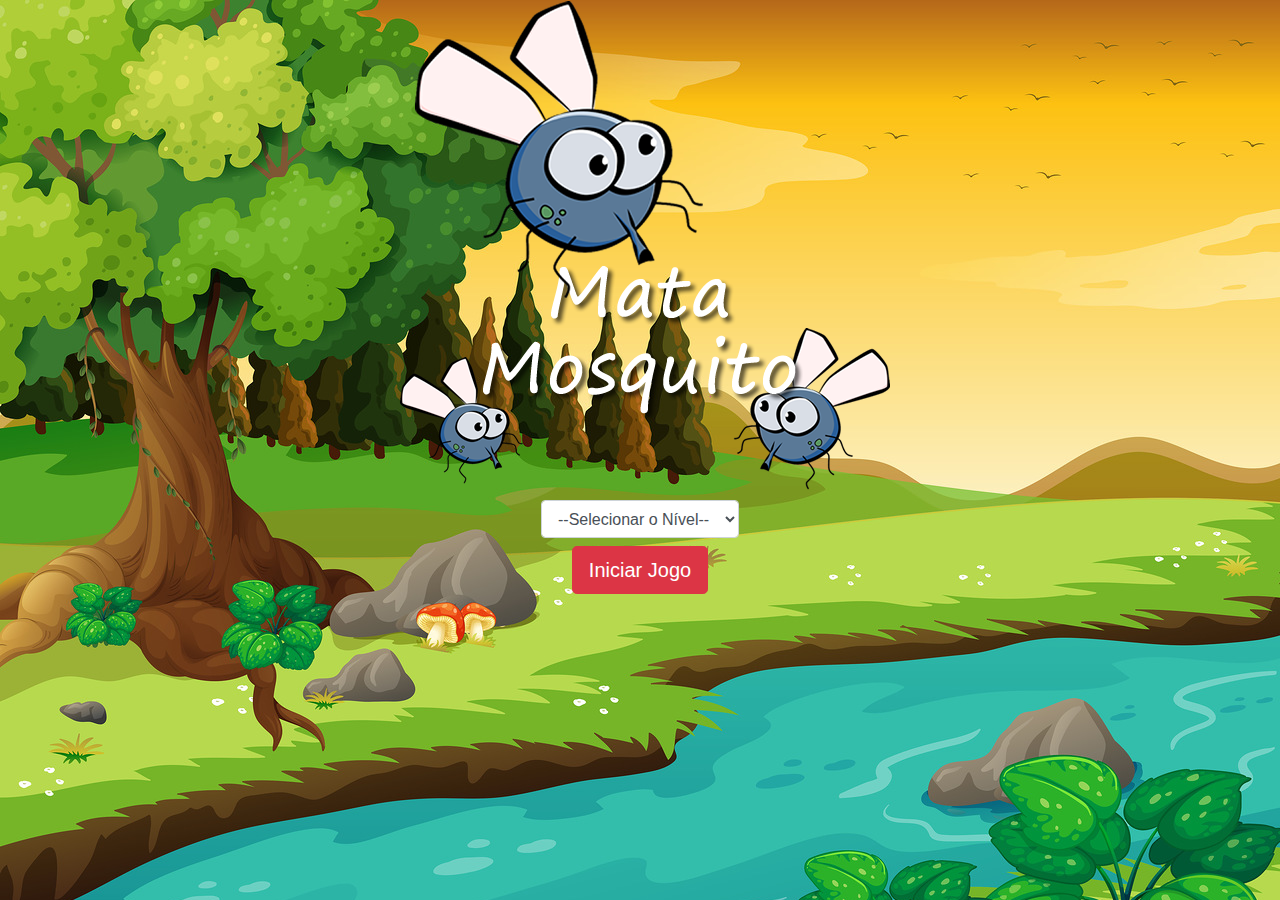
<file: index.html>
<!DOCTYPE html>
	<html>
	<head>
		<meta charset="utf-8">
		<title>Mata Mosquito</title>
		<!-- Latest compiled and minified CSS -->
		<link rel="stylesheet" href="https://maxcdn.bootstrapcdn.com/bootstrap/4.5.2/css/bootstrap.min.css">
		<!-- estilo css -->
		<link rel="stylesheet" type="text/css" href="estilo.css">

		<script>
			function iniciarJogo() {
				var nivel = document.getElementById('nivel').value

				if(nivel === '') {
					alert('Selecione um nível para iniciar o jogo')
					return false
				}

				window.location.href = "app.html?" + nivel

			}
		</script>
		
	</head>
	<body>
		
		<div class="container">
			<div class="row">
				<div class="col">
					<div class="d-flex justify-content-center">
					<img src="imagens/game.png" />
					</div>
				</div>
			</div>

			<div class="row">
				<div class="col">
					<div class="d-flex justify-content-center">
						<div class="mb-2">
						<select  id ="nivel" class="form-control">
							<option value="">--Selecionar o Nível--</option>
							<option value="normal">Normal</option>
							<option value="dificil">Dificil</option>
							<option value="chucknorris">Chuck Norris</option>
						</select>
						</div>
					</div>
				</div>
			</div>



			<div class="row">
				<div class="col">
					<div class="d-flex justify-content-center">
					<button type="button" class="btn btn-danger btn-lg" onclick="iniciarJogo()">Iniciar Jogo</button>
					</div>
				</div>
			</div>
		</div>

	<script>
		
	</script>	
	</body>
</html>
</file>
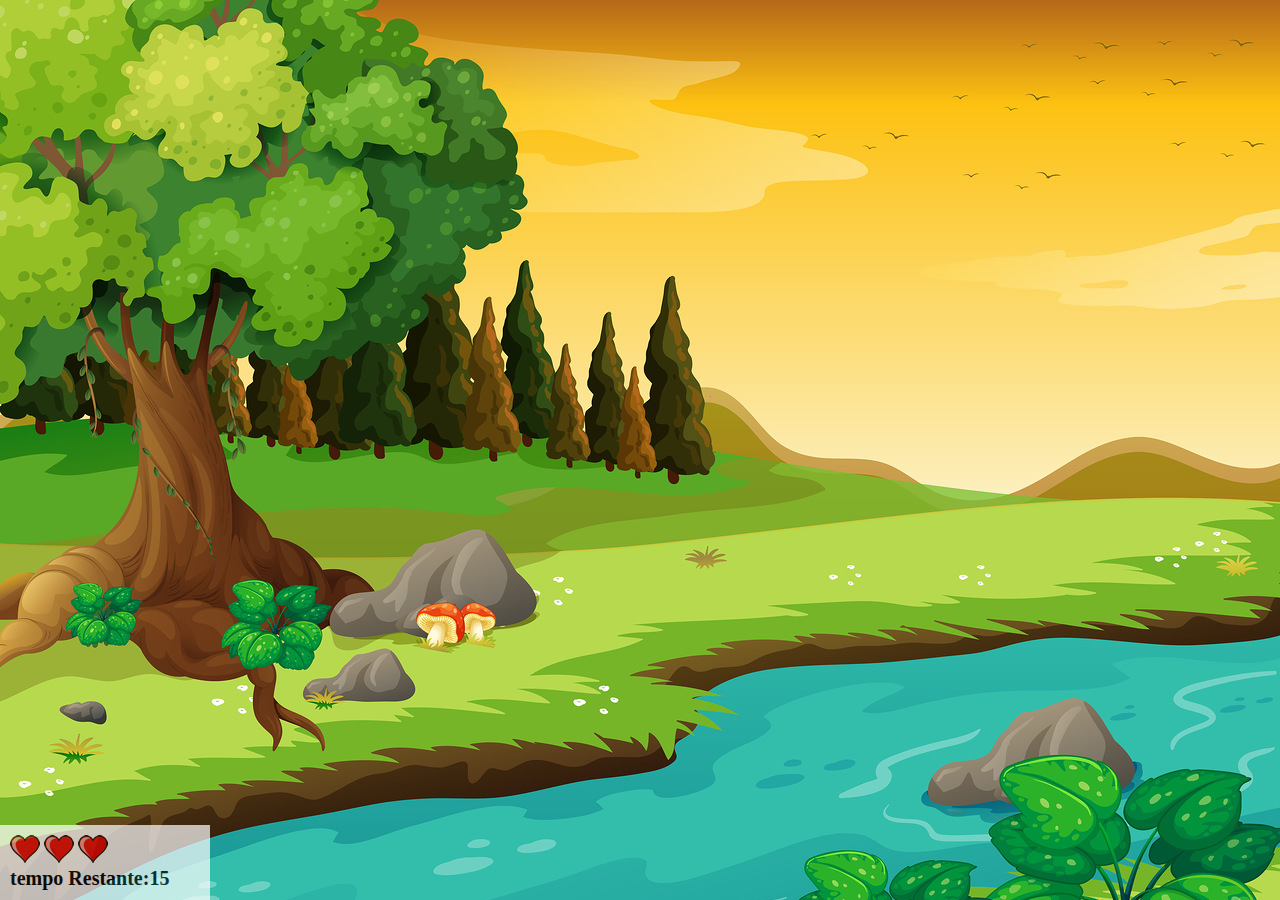
<file: app.html>
<!DOCTYPE html>
	<html>
	<head>
		<meta charset="utf-8">
		<title>Mata Mosquito</title>
		<script src="jogo.js"></script>
		<link rel="stylesheet" type="text/css" href="estilo.css">
		
	</head>
	<body onresize="ajustaTamanhoPalcoJogo()">

		<div class="painel">
			<div class="vidas">
				<img id="v1" src="imagens/coracao_cheio.png">
				<img id="v2" src="imagens/coracao_cheio.png">
				<img id="v3" src="imagens/coracao_cheio.png">
			</div>

			<div class="cronometro">tempo Restante:<span id="cronometro"></span></div>
		</div>
		

	<script>
		document.getElementById('cronometro').innerHTML = tempo

		
		var criaMosquito = setInterval(function() {
			posicaoRandomica()
		}, criaMosquitoTempo)
	</script>	
	</body>
</html>
</file>
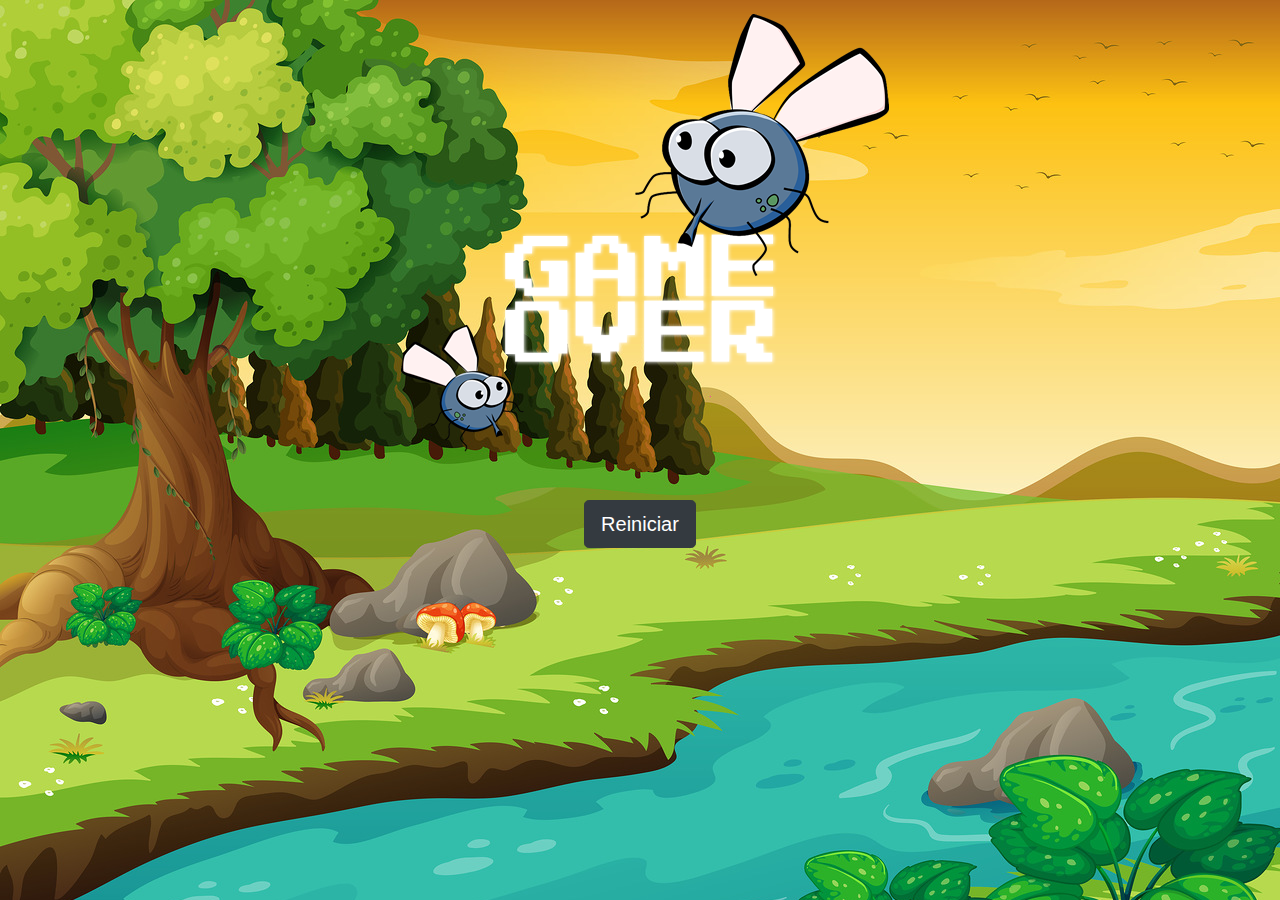
<file: fim_de_jogo.html>
<!DOCTYPE html>
	<html>
	<head>
		<meta charset="utf-8">
		<title>Mata Mosquito</title>
		<!-- Latest compiled and minified CSS -->
		<link rel="stylesheet" href="https://maxcdn.bootstrapcdn.com/bootstrap/4.5.2/css/bootstrap.min.css">
		<!-- estilo css -->
		<link rel="stylesheet" type="text/css" href="estilo.css">
		
	</head>
	<body>
		
		<div class="container">
			<div class="row">
				<div class="col">
					<div class="d-flex justify-content-center">
					<img src="imagens/game_over.png" />
					</div>
				</div>
			</div>


			<div class="row">
				<div class="col">
					<div class="d-flex justify-content-center">
					<button type="button" class="btn btn-dark btn-lg" onclick="window.location.href ='index.html' ">Reiniciar</button>
					</div>
				</div>
			</div>
		</div>

	<script>
		
	</script>	
	</body>
</html>
</file>
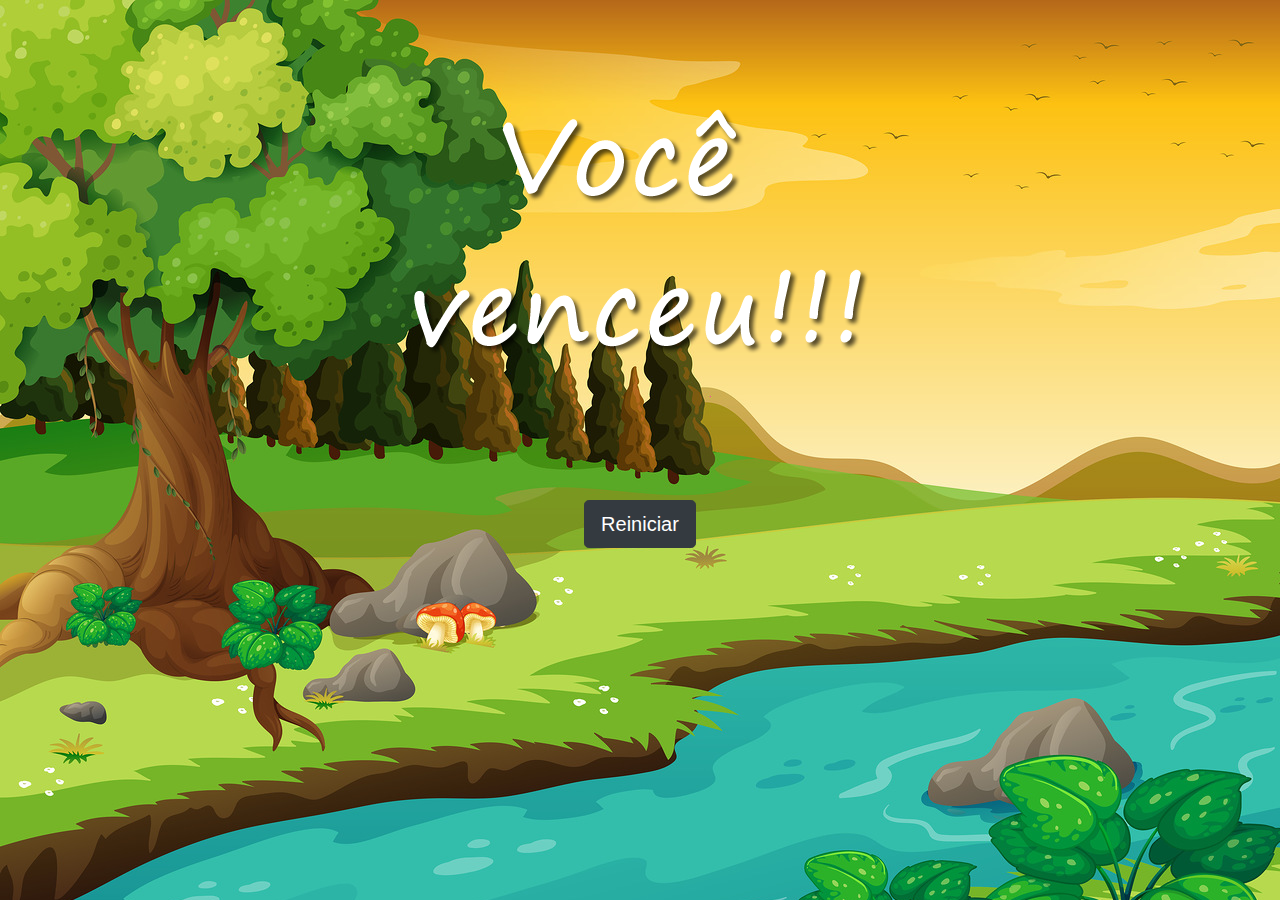
<file: vitoria.html>
<!DOCTYPE html>
	<html>
	<head>
		<meta charset="utf-8">
		<title>Mata Mosquito</title>
		<!-- Latest compiled and minified CSS -->
		<link rel="stylesheet" href="https://maxcdn.bootstrapcdn.com/bootstrap/4.5.2/css/bootstrap.min.css">
		<!-- estilo css -->
		<link rel="stylesheet" type="text/css" href="estilo.css">
		
	</head>
	<body>
		
		<div class="container">
			<div class="row">
				<div class="col">
					<div class="d-flex justify-content-center">
					<img src="imagens/vitoria.png" />
					</div>
				</div>
			</div>


			<div class="row">
				<div class="col">
					<div class="d-flex justify-content-center">
					<button type="button" class="btn btn-dark btn-lg" onclick="window.location.href ='index.html' ">Reiniciar</button>
					</div>
				</div>
			</div>
		</div>

	<script>
		
	</script>	
	</body>
</html>
</file>
<file: estilo.css>
/* implementando a imagem de fundo */
html {
	cursor: url(imagens/mata_mosca.png) 30 30, auto;
}

body {
	background-image: url(imagens/bg.jpg);
	background-repeat: no-repeat;
}

.mosquito1 {
	width: 50px;
	height: 50px;
}

.mosquito2 {
	width: 70px;
	height: 70px;
}

.mosquito3 {
	width: 90px;
	height: 90px;
}

.ladoA {
	transform: scaleX(1);
}

.ladoB {
	transform: scaleX(-1);
}

.painel {
	position: absolute;
	width: 190px;
	padding: 10px;
	left: 0px;
	bottom: 0px;
	border-topo:solid 1px #fff;
	background-color: #fff;
	opacity: 0.7
}

.vidas {
	float: left;
}

.cronometro {
	float: left;
	font-size: 20px;
	font-weight: bold;
}
</file>
